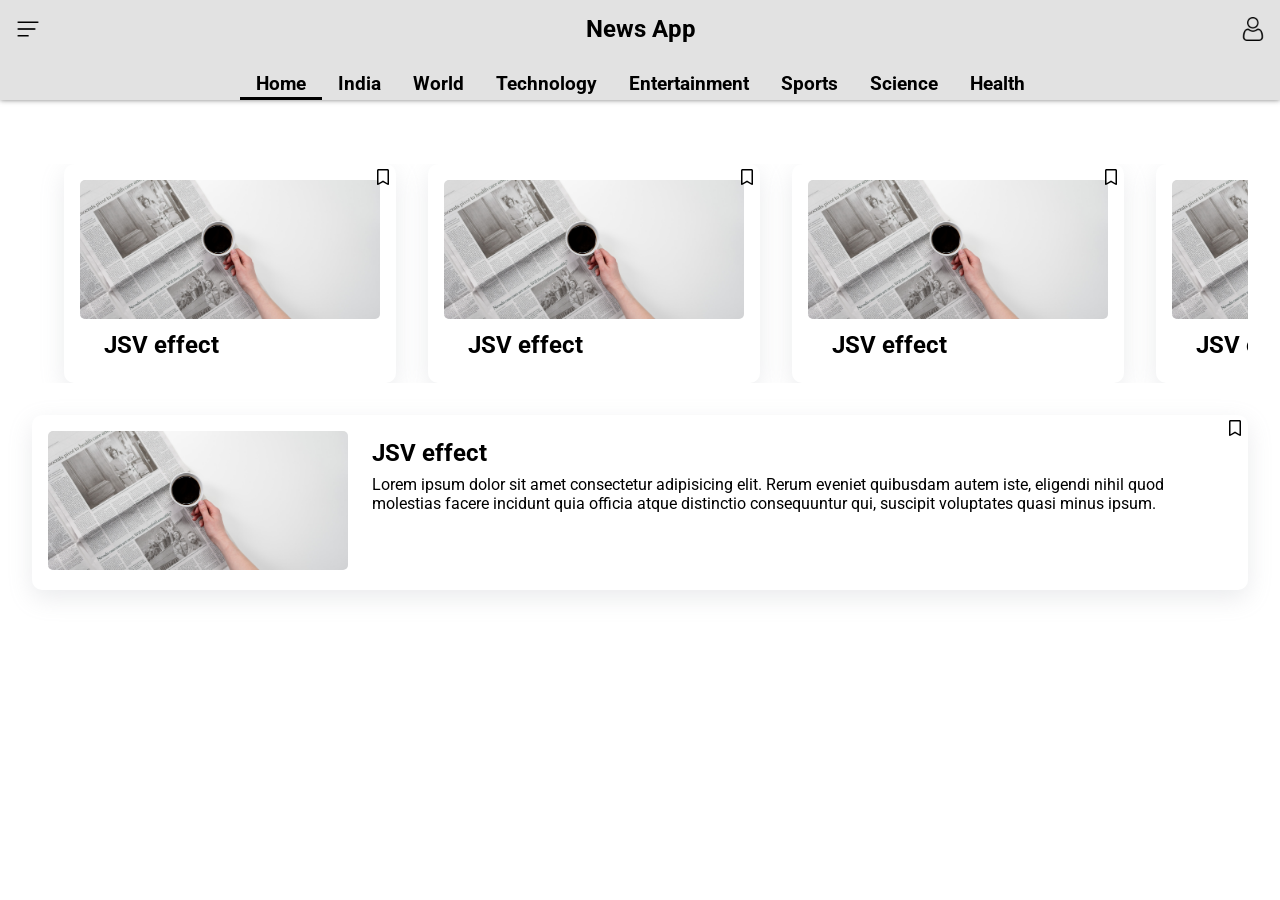
<file: Final Deliverbales/Final Code/Front End/pages/index.html>
<!DOCTYPE html>
<html lang="en">
<head>
    <meta charset="UTF-8">
    <meta http-equiv="X-UA-Compatible" content="IE=edge">
    <meta name="viewport" content="width=device-width, initial-scale=1.0">
    <link rel="stylesheet" href="../css/index.css">
    <title>Document</title>
</head>
<body>
    <nav id="head_nav">
        <div class="title_container">
            <img id="ham_icon" src="../assets/hamburger 1.svg" alt="ham_icon">
            <h1 id="app_name">News App</h1>
            <!-- <div class="search_container">
                <input type="text" 
                    id="search_box"
                    placeholder="Search for topics, locations and resources"
                >
            </div> -->
            <img id="user_icon" src="../assets/user 1.svg" alt="user_icon">
            <div class="profile_div display_none">
                <a class="bookmarked_link" href="./bookmarks.html"><h3 class="bookmarked">Bookmarks</h3></a>
                <h3 class="logout">Logout</h3>
            </div>
        </div>
        <div class="menu_container">
            <h3 class="nav_button selected_nav_item">Home</h3>
            <h3 class="nav_button">India</h3>
            <h3 class="nav_button">World</h3>
            <h3 class="nav_button">Technology</h3>
            <h3 class="nav_button">Entertainment</h3>
            <h3 class="nav_button">Sports</h3>
            <h3 class="nav_button">Science</h3>
            <h3 class="nav_button">Health</h3>
        </div>
    </nav>

    <section id="home">

        <div class="horizontal_content">
            <div class="news_wrapper">
                <img class="bookmark" src="../assets/bookmark-regular.svg" alt="" />
                <a class="news_cont" href="./news.html">
                    <div class="img_cont">
                        <img src="../assets/pexels-cottonbro-3944418 1.png" alt="" class="news_thumbnail">
                    </div>
                    <div class="news_content">
                        <h2 class="news_heading">JSV effect</h2>
                    </div>
                </a>
            </div>
            <div class="news_wrapper">
                <img class="bookmark" src="../assets/bookmark-regular.svg" alt="" />
                <a class="news_cont" href="./news.html">
                    <div class="img_cont">
                        <img src="../assets/pexels-cottonbro-3944418 1.png" alt="" class="news_thumbnail">
                    </div>
                    <div class="news_content">
                        <h2 class="news_heading">JSV effect</h2>
                    </div>
                </a>
            </div>
            <div class="news_wrapper">
                <img class="bookmark" src="../assets/bookmark-regular.svg" alt="" />
                <a class="news_cont" href="./news.html">
                    <div class="img_cont">
                        <img src="../assets/pexels-cottonbro-3944418 1.png" alt="" class="news_thumbnail">
                    </div>
                    <div class="news_content">
                        <h2 class="news_heading">JSV effect</h2>
                    </div>
                </a>
            </div>
            <div class="news_wrapper">
                <img class="bookmark" src="../assets/bookmark-regular.svg" alt="" />
                <a class="news_cont" href="./news.html">
                    <div class="img_cont">
                        <img src="../assets/pexels-cottonbro-3944418 1.png" alt="" class="news_thumbnail">
                    </div>
                    <div class="news_content">
                        <h2 class="news_heading">JSV effect</h2>
                    </div>
                </a>
            </div>
        </div>

        <div class="news_wrapper">
            <img class="bookmark" src="../assets/bookmark-regular.svg" alt="" />
            <a class="news_cont" href="./news.html">
                <div class="img_cont">
                    <img src="../assets/pexels-cottonbro-3944418 1.png" alt="" class="news_thumbnail">
                </div>
                <div class="news_content">
                    <h2 class="news_heading">JSV effect</h2>
                    <p>Lorem ipsum dolor sit amet consectetur adipisicing elit. Rerum eveniet quibusdam autem iste, eligendi nihil quod molestias facere incidunt quia officia atque distinctio consequuntur qui, suscipit voluptates quasi minus ipsum.</p>
                </div>
            </a>
        </div>
        
    </section>
<script src="../js/main.js"></script>
<script src="../js/index.js" type="module"></script>
</body>
</html>
</file>
<file: Final Deliverbales/Final Code/Front End/css/index.css>
@import url('https://fonts.googleapis.com/css2?family=Roboto:wght@100;300&display=swap');

* {
    padding: 0;
    margin: 0;
    box-sizing: border-box;
    font-family: 'Roboto', sans-serif;
}
body {
    display: flex;
    flex-direction: column;
    width: 100vw;
    /* background-image: url("../assets/pexels-cottonbro-3944418\ 1.png");
    background-repeat: none;
    background-size: cover; */
}

nav {
    display: flex;
    flex-direction: column;
    justify-content: space-between;
    align-items: center;
    margin: auto;
    min-width: 100%;
    box-shadow: 0 0 5px rgba(35, 35, 35, 0.584);
    /* padding: 1rem; */
    background-color: #d9d9d9be;
    height: 100px;
}

.title_container {
    display: flex;
    justify-content: space-between;
    align-items: center;
    width: 100%;
    margin: auto;
}

.search_container {
    display: flex;
    justify-content: space-between;
    padding: 5px;
}

.menu_container {
    display: flex;
}
.menu_container h3 {
    cursor: pointer;
    padding: 1rem 1rem 0.1rem 1rem;
}
.selected_nav_item {
    border-bottom: solid 3px black;
}

#ham_icon {
    padding: 1rem;
}
#user_icon {
    padding: 1rem;
    cursor: pointer;
}
.profile_div {
    display: flex;
    flex-direction: column;
    position: absolute;
    top: 50px;
    right: 0;
    box-shadow: 0 0 3px black;
    border-radius: 3px;
    background-color: rgb(232, 232, 232);
}
.bookmarked_link {
    border-radius: 3px;
    padding: 0.4rem 2rem;
    cursor: pointer;
    text-decoration: none;
    color: inherit;
}
.logout, .bookmarked_link {
    border-radius: 3px;
    padding: 0.4rem 2rem;
    cursor: pointer;
}
.logout:hover, .bookmarked_link:hover {
    background-color: rgb(255, 255, 255);
}

#home {
    display: flex;
    flex-direction: column;
    justify-content: flex-start;
    align-items: center;
    width: 100%;
    padding: 2rem 2rem 0 2rem;
}

.news_wrapper {
    position: relative;
    display: flex;
    box-shadow: rgba(149, 157, 165, 0.2) 0px 8px 24px;
    transition: 0.5s ease;
    border-radius: 10px;
    padding: 1rem;
    margin-bottom: 1rem;
}

.news_cont {
    display: flex;
    text-decoration: none;
    color: inherit;
}
.news_wrapper:hover {
    box-shadow: rgba(17, 17, 26, 0.1) 0px 1px 0px, rgba(17, 17, 26, 0.1) 0px 8px 24px, rgba(17, 17, 26, 0.1) 0px 16px 48px;
}

.news_thumbnail {
    border-radius: 5px;
    width: 300px;
    height: auto;
}
.news_content {
    padding-left: 1.5rem;
}
.news_content h2 {
    padding-top: 0.5rem;
    padding-bottom: 0.5rem;
}

.horizontal_content {
    display: flex;
    padding: 0 1rem;
    margin: 2rem 0;
    max-width: 100%;
    overflow-x: scroll;
}
.horizontal_content>div {
    position: relative;
    display: flex;
    padding: 1rem;
    margin: 0 1rem;
}
.horizontal_content .news_cont{
    display: flex;
    flex-direction: column;
}
.bookmark {
    position: absolute;
    right: 5px;
    top: 5px;
    height: 1rem;
    width: 1rem;
    cursor: pointer;
}

.display_none {
    display: none;
}
</file>
